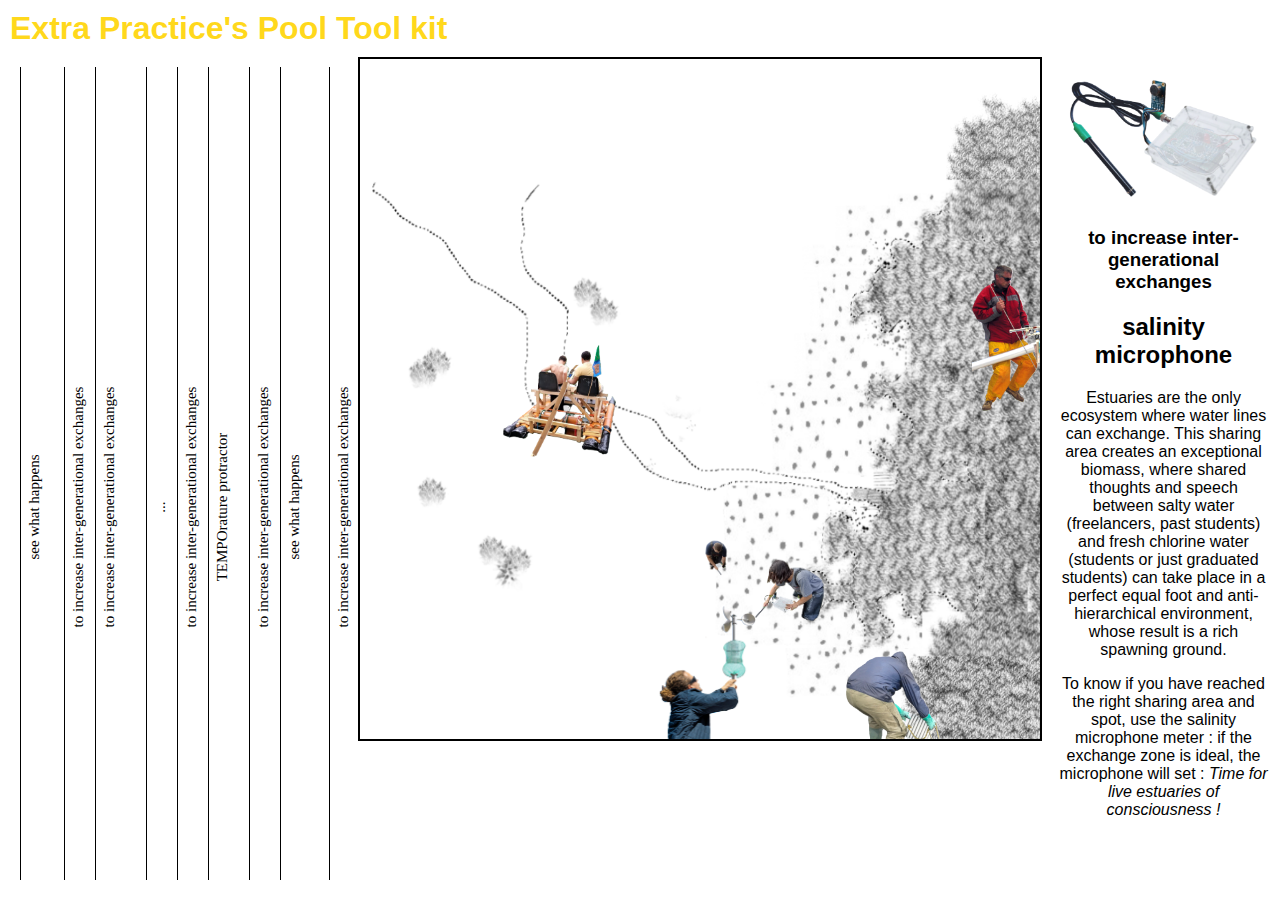
<file: index.html>
</html>
<!DOCTYPE html>
<html lang="en">
<head> 
    <meta charset="UTF-8">
    <title>new beginning</title>
    <meta name="viewport" content="width=device-width,initial-scale=1">
    <link rel="stylesheet" href="">
    <style>
        *, *:before, *:after { box-sizing: border-box; }
        
        body { 
            /* background-color: greenyllow; */
            height: 100dvh;
            margin: 0;
            padding: 10px;
        }
        main {
            display: grid;
            display: flex;
            flex-flow: column nowrap;
            /* background-color:grey; */
            height: 100%;
        }
        header { 
            /* background-color: rgb(202, 166, 105); */
        }
        header h1 {  
            /* background-color:yellow; */
            margin: 0;
            margin-bottom: 10px;
            color:#ffd505ea;
            font-family: "Neue-Helvetica", sans-serif;

        }
        #construction {
            /* background-color: pink; */
            display: grid;
            grid-template-columns: 1fr 3fr 1fr;
            height: 100%;
        }

        /* Matches */
        #construction #box-of-matches {
            display: flex;
            flex-flow: row nowrap;
            gap: 10px;
        }
        #construction #box-of-matches .match-container {
            height: 100%;
            position: relative;
            /* background-color: rgba(0, 0, 255, 0.153); */
            padding: 10px;
        }
        #construction #box-of-matches .match-container .match {
            height: 100%;
            width: 1px;
            background-color:#000;
            
        }
        #construction #box-of-matches .match-container:hover .match {
            background-color: rgb(131, 2, 156);
        }
        #construction #box-of-matches .match-container:hover span.match-label {
            color: rgb(131, 2, 156);
        }
        #construction #box-of-matches .match-container span.match-label {
            display: inline-block;
            width: max-content;
            transform: rotate(-90deg);
            transform-origin: top center;
            text-align: center;
            position: absolute;
            left: calc(50% + 5px);
            top: 50dvh;
            transform: translateX(-50%) rotate(-90deg);
            pointer-events: none;
            font-size: 15px;
        }

        /* Map */
        #construction #map-container {
            /* background-color:mediumseagreen; */
        }
        #construction #map-container #map {
            position: relative;
            aspect-ratio: 1/1;
            border: 2px solid #000;
            overflow: auto;
        }
        #construction #map-container #map img#map-image {
            display: block;
            width: 200%;
            height: auto;
        }
        #construction #map-container #map #tools img {
            position: absolute;
            width: 10vw;
            transition: box-shadow 0.2s, border 0.2s;
          
        }
        #construction #map-container #map #tools img:hover {
            box-shadow: 0 0 0 1.5px #ffd505, 0 0 6px 1.5px #ffd50599;
            border: 1.5px solid #ffd505;
            top: 40%;
            left: 40%;
        }



        /* Explantation */
        #construction #explanation {
            text-align: center;
            font-family: 'sharpGrostek-book20', "Neue-Helvetica", sans-serif;
            /* background-color:olive; */
            max-width: 300px;
            margin-left:15px;
        }
        #construction #explanation img {
            width: 100%;
        }
    </style>
    
</head>

<script src="bigtool.js"></script>
<body> 
    <main> 
        <header> 
            <h1>Extra Practice's Pool Tool kit</h1>
        </header>  

        <div id="construction"> 
            <div id="box-of-matches">
                <div class="match-container" style="margin-right: 13px;">
                    <div class="match"></div>
                    <span class="match-label">see what happens</span>
                </div>
                <div class="match-container">
                    <div class="match"></div>
                    <span class="match-label">to increase inter-generational exchanges</span>
                </div>
                <div class="match-container" style="margin-right: 20px;">
                    <div class="match"></div>
                    <span class="match-label">to increase inter-generational exchanges</span>
                </div>
                <div class="match-container">
                    <div class="match"></div>
                    <span class="match-label">...</span>
                </div>
                <div class="match-container">
                    <div class="match"></div>
                    <span class="match-label">to increase inter-generational exchanges</span>
                </div>
                <div class="match-container" style="margin-right: 10px;">
                    <div class="match"></div>
                    <span class="match-label">TEMPOrature protractor</span>
                </div>
                <div class="match-container">
                    <div class="match"></div>
                    <span class="match-label">to increase inter-generational exchanges</span>
                </div>
                <div class="match-container" style="margin-right: 18px;">
                    <div class="match"></div>
                    <span class="match-label">see what happens</span>
                </div>
                <div class="match-container" style="margin-right: 18px;">
                    <div class="match"></div>
                    <span class="match-label">to increase inter-generational exchanges</span>
                </div>
            </div>
            <div id="map-container">
                <div id="map">
                    <div id="tools">
                        <img src="images/bigtool1.png" alt="bigtool1" style="position:absolute;top:20%;left:140%;width:16vw;">
                        <img src="images/bigtool2.png" alt="bigtool2" style="position:absolute;top:40%;left:20%;width:10vw;">
                        <img src="images/bigtool5.png" alt="bigtool5" style="position:absolute;top:70%;left:50%;width:10vw;">
                        <img src="images/bigtoolacid.png" alt="bigtoolacid" style="position:absolute;top:40%;left:120%;width:10vw;">
                        <img src="images/bigtoolbreath.png" alt="bigtoolbreath" style="position:absolute;top:30%;left:90%;width:10vw;">
                        <img src="images/bigtoolplow.png" alt="bigtoolplow" style="position:absolute;top:86%;left:70%;width:10vw;">
                        <img src="images/bigtoolwind.png" alt="bigtoolwind" style="position:absolute;top:80%;left:40%;width:10vw;">
                       
                    </div>
                    <img src="carto.png" alt="Map" id="map-image">
                </div>
            </div>
            <div id="explanation">
                <div>
                    <img src="images/tool5.png" class="card-image" alt="Tool 5">
                    <h3>to increase inter-generational exchanges</h3>
                    <h2 style="pointer-events: auto;">salinity microphone</h2>
                    <p>Estuaries are the only ecosystem where water lines can exchange. 
                        This sharing area creates an exceptional biomass, 
                        where shared thoughts and speech between salty water
                        (freelancers, past students) and fresh chlorine water
                    (students or just graduated students) can take place in a perfect 
                        equal foot and anti-hierarchical environment, whose result is a rich
                        spawning ground. </p>
                    <p>To know if you have reached the right sharing 
                        area and spot, use the salinity microphone meter : if the exchange zone
                        is ideal, the microphone will set : 
                        <i>Time for live estuaries of consciousness !</i>
                    </p>
                </div>
            </div> 
        </div>
    </main> 
</body>

</html>
</file>
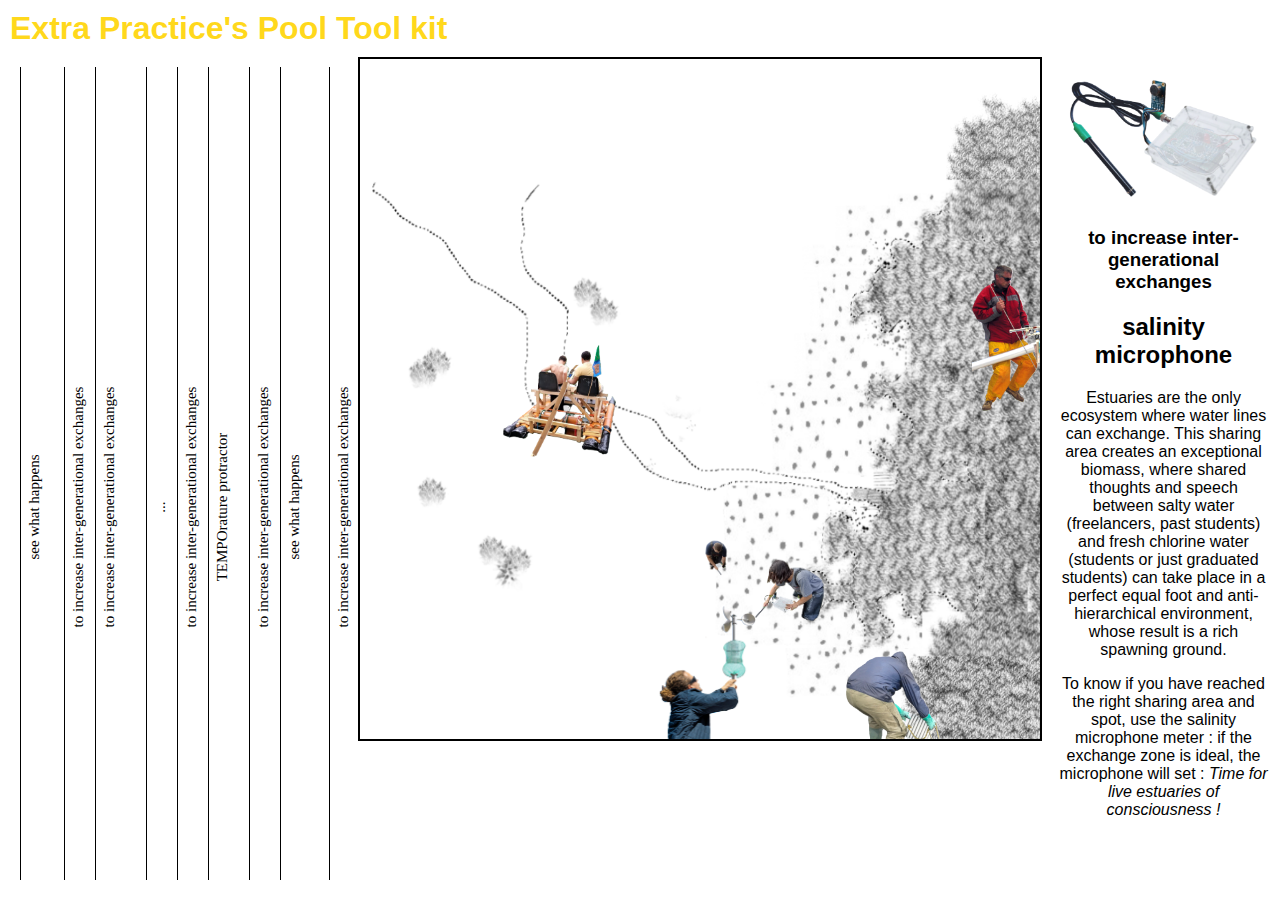
<file: new-beginnings.html>
</html>
<!DOCTYPE html>
<html lang="en">
<head> 
    <meta charset="UTF-8">
    <title>new beginning</title>
    <meta name="viewport" content="width=device-width,initial-scale=1">
    <link rel="stylesheet" href="">
    <style>
        *, *:before, *:after { box-sizing: border-box; }
        
        body { 
            /* background-color: greenyellow; */
            height: 100dvh;
            margin: 0;
            padding: 10px;
        }
        main {
            display: grid;
            display: flex;
            flex-flow: column nowrap;
            /* background-color:grey; */
            height: 100%;
        }
        header { 
            /* background-color: rgb(202, 166, 105); */
        }
        header h1 {  
            /* background-color:yellow; */
            margin: 0;
            margin-bottom: 10px;
            color:#ffd505ea;
            font-family: "Neue-Helvetica", sans-serif;

        }
        #construction {
            /* background-color: pink; */
            display: grid;
            grid-template-columns: 1fr 3fr 1fr;
            height: 100%;
        }

        /* Matches */
        #construction #box-of-matches {
            display: flex;
            flex-flow: row nowrap;
            gap: 10px;
        }
        #construction #box-of-matches .match-container {
            height: 100%;
            position: relative;
            /* background-color: rgba(0, 0, 255, 0.153); */
            padding: 10px;
        }
        #construction #box-of-matches .match-container .match {
            height: 100%;
            width: 1px;
            background-color:#000;
            
        }
        #construction #box-of-matches .match-container:hover .match {
            background-color: rgb(131, 2, 156);
        }
        #construction #box-of-matches .match-container:hover span.match-label {
            color: rgb(131, 2, 156);
        }
        #construction #box-of-matches .match-container span.match-label {
            display: inline-block;
            width: max-content;
            transform: rotate(-90deg);
            transform-origin: top center;
            text-align: center;
            position: absolute;
            left: calc(50% + 5px);
            top: 50dvh;
            transform: translateX(-50%) rotate(-90deg);
            pointer-events: none;
            font-size: 15px;
        }

        /* Map */
        #construction #map-container {
            /* background-color:mediumseagreen; */
        }
        #construction #map-container #map {
            position: relative;
            aspect-ratio: 1/1;
            border: 2px solid #000;
            overflow: auto;
        }
        #construction #map-container #map img#map-image {
            display: block;
            width: 200%;
            height: auto;
        }
        #construction #map-container #map #tools img {
            position: absolute;
            width: 10vw;
            transition: box-shadow 0.2s, border 0.2s;
          
        }
        #construction #map-container #map #tools img:hover {
            box-shadow: 0 0 0 1.5px #ffd505, 0 0 6px 1.5px #ffd50599;
            border: 1.5px solid #ffd505;
            top: 40%;
            left: 40%;
        }



        /* Explantation */
        #construction #explanation {
            text-align: center;
            font-family: 'sharpGrostek-book20', "Neue-Helvetica", sans-serif;
            /* background-color:olive; */
            max-width: 300px;
            margin-left:15px;
        }
        #construction #explanation img {
            width: 100%;
        }
    </style>
    
</head>

<script src="bigtool.js"></script>
<body> 
    <main> 
        <header> 
            <h1>Extra Practice's Pool Tool kit</h1>
        </header>  

        <div id="construction"> 
            <div id="box-of-matches">
                <div class="match-container" style="margin-right: 13px;">
                    <div class="match"></div>
                    <span class="match-label">see what happens</span>
                </div>
                <div class="match-container">
                    <div class="match"></div>
                    <span class="match-label">to increase inter-generational exchanges</span>
                </div>
                <div class="match-container" style="margin-right: 20px;">
                    <div class="match"></div>
                    <span class="match-label">to increase inter-generational exchanges</span>
                </div>
                <div class="match-container">
                    <div class="match"></div>
                    <span class="match-label">...</span>
                </div>
                <div class="match-container">
                    <div class="match"></div>
                    <span class="match-label">to increase inter-generational exchanges</span>
                </div>
                <div class="match-container" style="margin-right: 10px;">
                    <div class="match"></div>
                    <span class="match-label">TEMPOrature protractor</span>
                </div>
                <div class="match-container">
                    <div class="match"></div>
                    <span class="match-label">to increase inter-generational exchanges</span>
                </div>
                <div class="match-container" style="margin-right: 18px;">
                    <div class="match"></div>
                    <span class="match-label">see what happens</span>
                </div>
                <div class="match-container" style="margin-right: 18px;">
                    <div class="match"></div>
                    <span class="match-label">to increase inter-generational exchanges</span>
                </div>
            </div>
            <div id="map-container">
                <div id="map">
                    <div id="tools">
                        <img src="images/bigtool1.png" alt="bigtool1" style="position:absolute;top:20%;left:140%;width:16vw;">
                        <img src="images/bigtool2.png" alt="bigtool2" style="position:absolute;top:40%;left:20%;width:10vw;">
                        <img src="images/bigtool5.png" alt="bigtool5" style="position:absolute;top:70%;left:50%;width:10vw;">
                        <img src="images/bigtoolacid.png" alt="bigtoolacid" style="position:absolute;top:40%;left:120%;width:10vw;">
                        <img src="images/bigtoolbreath.png" alt="bigtoolbreath" style="position:absolute;top:30%;left:90%;width:10vw;">
                        <img src="images/bigtoolplow.png" alt="bigtoolplow" style="position:absolute;top:86%;left:70%;width:10vw;">
                        <img src="images/bigtoolwind.png" alt="bigtoolwind" style="position:absolute;top:80%;left:40%;width:10vw;">
                       
                    </div>
                    <img src="carto.png" alt="Map" id="map-image">
                </div>
            </div>
            <div id="explanation">
                <div>
                    <img src="images/tool5.png" class="card-image" alt="Tool 5">
                    <h3>to increase inter-generational exchanges</h3>
                    <h2 style="pointer-events: auto;">salinity microphone</h2>
                    <p>Estuaries are the only ecosystem where water lines can exchange. 
                        This sharing area creates an exceptional biomass, 
                        where shared thoughts and speech between salty water
                        (freelancers, past students) and fresh chlorine water
                    (students or just graduated students) can take place in a perfect 
                        equal foot and anti-hierarchical environment, whose result is a rich
                        spawning ground. </p>
                    <p>To know if you have reached the right sharing 
                        area and spot, use the salinity microphone meter : if the exchange zone
                        is ideal, the microphone will set : 
                        <i>Time for live estuaries of consciousness !</i>
                    </p>
                </div>
            </div> 
        </div>
    </main> 
</body>

</html>
</file>
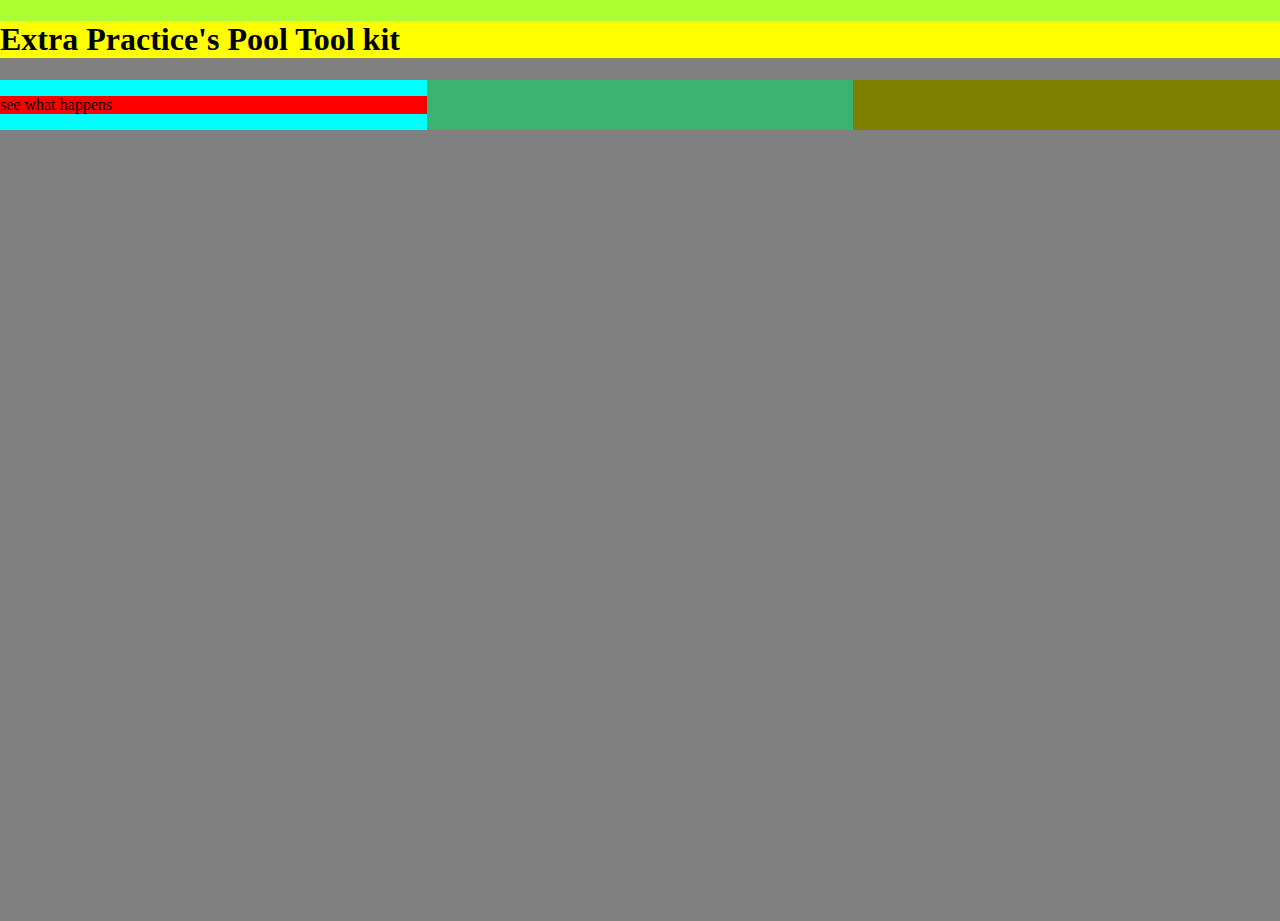
<file: images/newbeggining.html>
<!DOCTYPE html>
<html lang="en">
<head> 
    <meta charset="UTF-8">
    <title>new beginning</title>
    <meta name="viewport" content="width=device-width,initial-scale=1">
    <link rel="stylesheet" href="">
    <style>
        *, *:before, *:after { box-sizing: border-box; }
        
        body { 
            background-color: greenyellow;
            height:100dvh;
            margin:0;

            
        }
        main { 
            background-color:grey;
            height:100%;
        }
        header { 
            background-color: rgb(202, 166, 105);
        }
        header h1 {  
             background-color:yellow;
        }
        #construction {
            background-color:beige;
            display:grid;
            grid-template-columns: 1fr 1fr 1fr;

        }
        #construction #box-of-matches {
            background-color: cyan;
        }
       #construction #box-of-matches .match {
            background-color:red;
        }
        #construction #map {
            background-color:mediumseagreen;
        }
        #construction #explanation {
            background-color:olive;
        }
    </style>
    
</head>

<body> 
    <main> 
        <header> 
            <h1>Extra Practice's Pool Tool kit</h1>
        </header>  

        <div id="construction"> 
            <div id="box-of-matches"> 
                 <div class="match"> <p> see what happens</p></div>

                 <div class="match"></div>
                 <div class="match"></div>
            </div>
            <div id="map"></div>
            <div id="explanation"></div> 
        </div>
    </main> 
</body>

</html>
</file>
